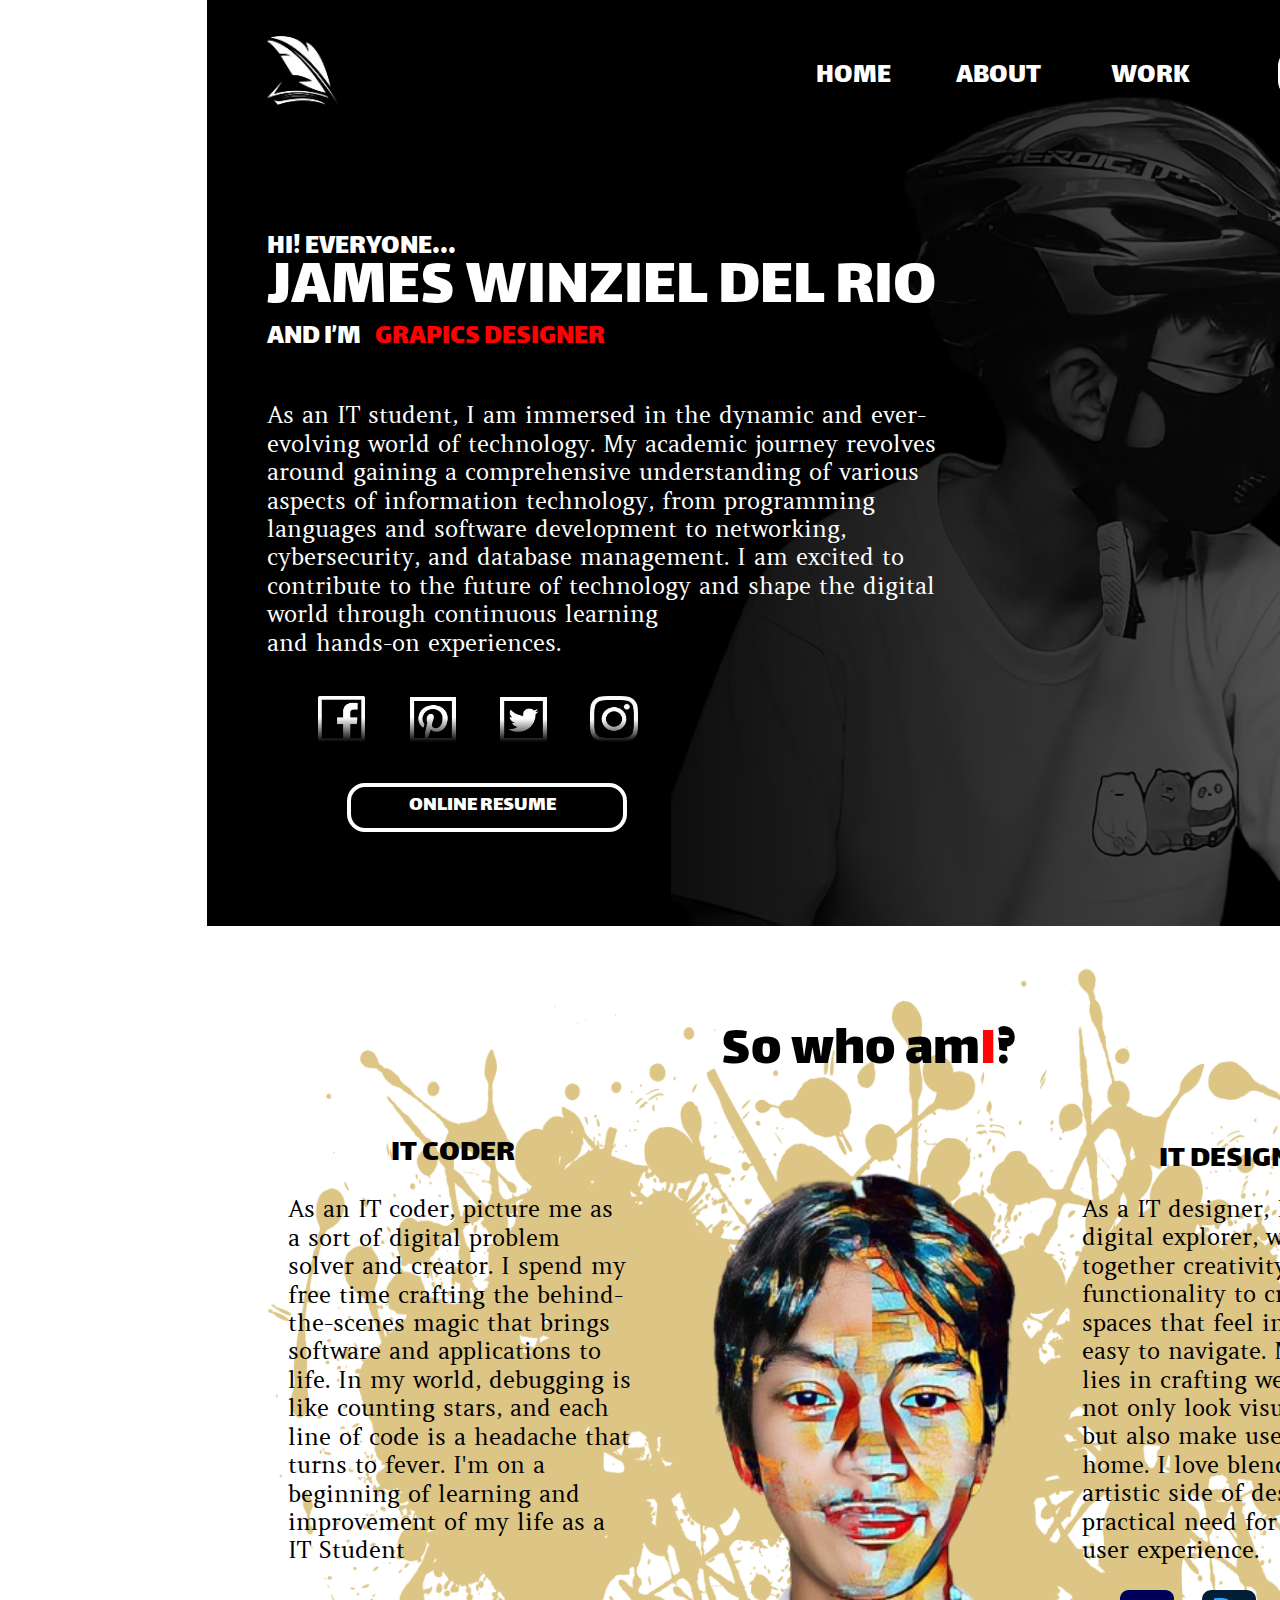
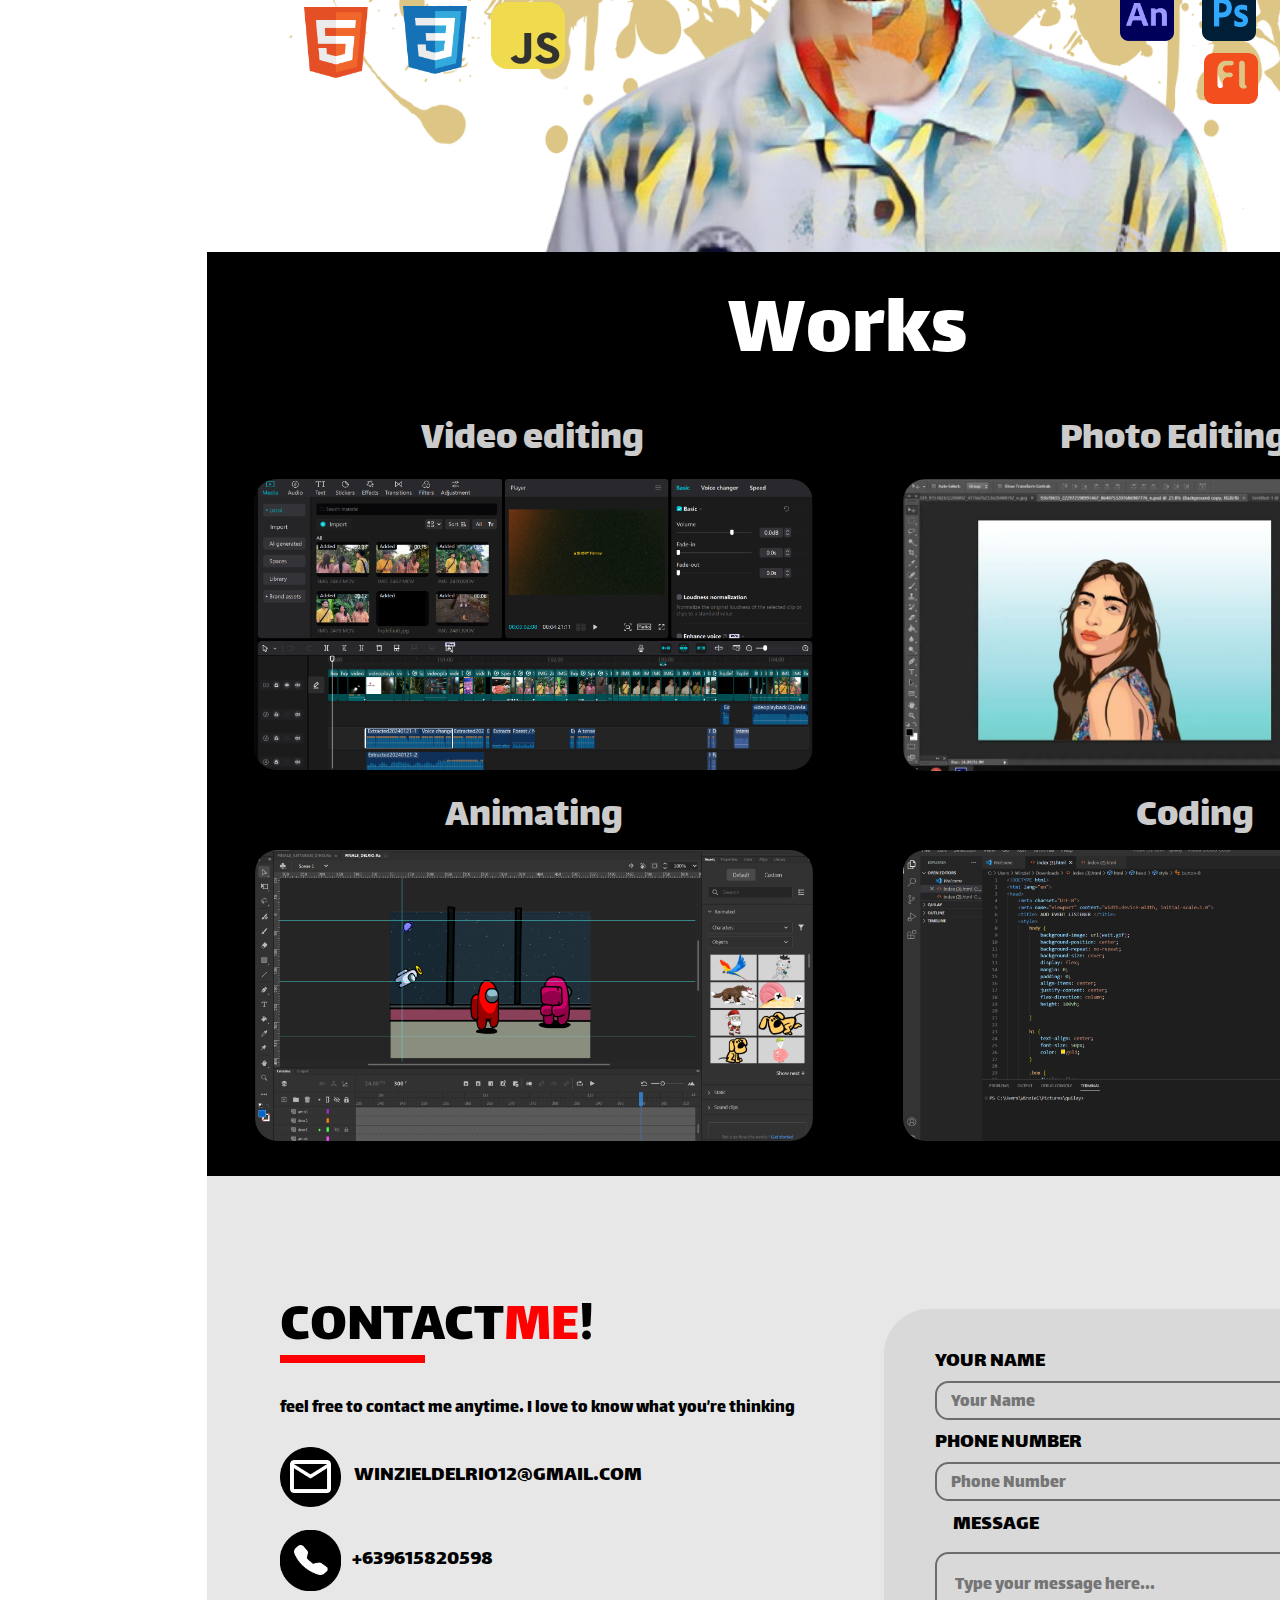
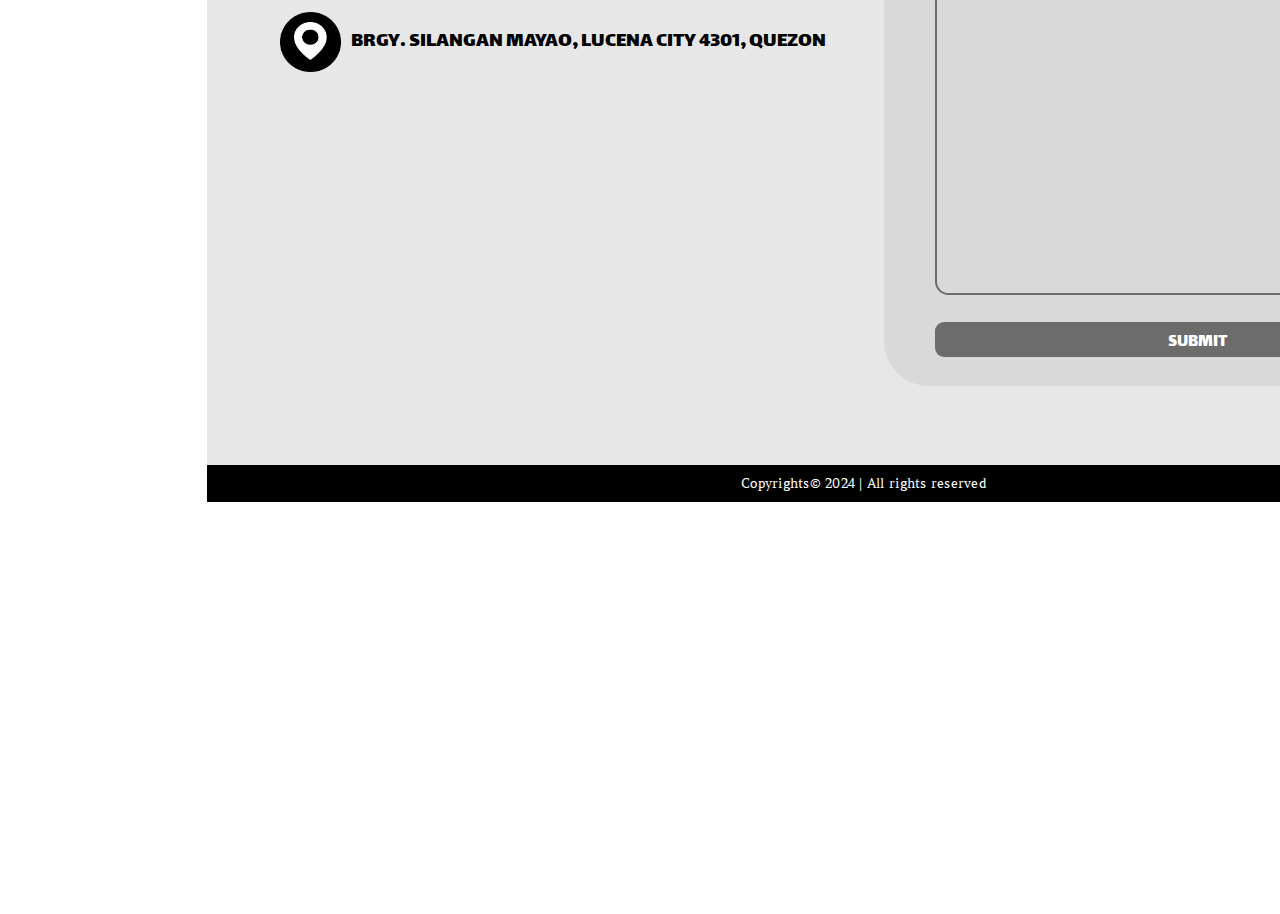
<file: index.html>
<!DOCTYPE html>
<html>
<head>
  <title>Delrio Portfolio</title>
  <link rel="icon" type="image/png" href="assets/dog.png">
  <meta charset="utf-8" />
  <meta name="viewport" content="width=device-width, initial-scale=1" />
  <meta name="theme-color" content="#000000" />
  <title>Desktop - 1</title>
  <link rel="stylesheet" href="https://fonts.googleapis.com/css?family=Amethysta%3A400"/>
  <link rel="stylesheet" href="https://fonts.googleapis.com/css?family=Source+Sans+Pro%3A400"/>
  <link rel="stylesheet" href="https://fonts.googleapis.com/css?family=Lalezar%3A400"/>
  <link rel="stylesheet" href="./styles/desktop-1.css"/>
</head>
<body>
<div class="desktop-1-4kF">
  <div class="auto-group-isg3-gWj">
    <img class="rectangle-19-Nns" src="./assets/rectangle-19.png"/>
    <img class="e7bb11e947488175ba7b4ef4b7cc-removebg-preview-1-rCF" src="./assets/e7bb11e947488175ba7b4ef4b7cc-removebg-preview-1.png"/>
    <p class="[base64]">
    As an IT student, I am immersed in the dynamic and ever-evolving world of technology. My academic journey revolves around gaining a comprehensive  understanding of various aspects of information technology, from programming languages and software development to networking, cybersecurity, and database management.  I am excited to contribute to the future of technology and shape the digital world through continuous learning 
    <br/>
    and hands-on experiences.
    </p>
    <p class="hi-everyone-EMD">HI!  EVERYONE...</p>
    <p class="and-im-web-designe-uTM">AND I’M  </p>
    <p class="james-winziel-del-rio-8qu">JAMES WINZIEL DEL RIO</p>
    <a class="home-3CB nav" href="#home">HOME</a>
    <a class="about-Yej nav" href="#about">ABOUT</a>
    <a class="work-fDZ nav" href="#work">WORK</a>
    <a class="online-resume-yk3"> ONLINE RESUME</a>
    <a target="_blank" href="https://jimswinsil.github.io/Online-resume/"> <div class="rectangle-7-Gz3" id="border">
    </div> </a>
    <p class="fronted-developer-2rj">GRAPICS DESIGNER</p>
    <a target="_blank" href="https://www.facebook.com/winziel.delrio.14?mibextid=ZbWKwL"> <img class="vector-wD1" src="./assets/vector-EwH.png"/> </a>
    <a target="_blank" href="https://pin.it/6Irna1xpD"> <img class="vector-54K" src="./assets/vector-YCw.png"/> </a>
    <a target="_blank" href="https://www.instagram.com/demzelvez?igsh=MTdqcHRmMWk2OGo4Yw=="> <img class="vector-DAX" src="./assets/vector-pum.png"/> </a>
    <a target="_blank" href="https://x.com/winzieldelrio14?t=vwYRZfbhIaNxLhJWJDEx3w&s=07"> <img class="vector-Yib" src="./assets/vector-LaK.png"/> </a>
    <div class="rectangle-2-5yR" id="container">
    </div>
    <a class="contact-bRy contact" href="#contact" id="text">CONTACT</a>
  </div>
  <div class="auto-group-wuf9-WJ3" id="about">
    <p class="so-who-am-i-N5M">
      <span class="so-who-am-i-N5M-sub-0">So who am </span>
      <span class="so-who-am-i-N5M-sub-1">I</span>
      <span class="so-who-am-i-N5M-sub-2">?</span>
    </p>
    <div class="auto-group-fmgs-A9d">
      <img class="photo16961594651-removebg-preview-1-tbR" src="./assets/photo16961594651-removebg-preview-1.png"/>
      <p class="it-designer-zuM">IT DESIGNER</p>
      <p class="it-coder-U3q">IT CODER</p>
      <p class="[base64]">
      
      <br/>
      As a IT designer, I&#39;m like a digital explorer, weaving together creativity and functionality to create online spaces that feel inviting and easy to navigate. My passion lies in crafting websites that not only look visually stunning but also make users feel right at home. I love blending the artistic side of design with the practical need for a seamless user experience.
      </p>
      <p class="[base64]">As an IT coder, picture me as a sort of digital problem solver and creator. I spend my free time crafting the behind-the-scenes magic that brings software and applications to life. In my world, debugging is like counting stars, and each line of code is a headache that turns to fever. I&#39;m on a beginning of learning and improvement of my life as a IT Student</p>
      <img class="vscode-icons-file-type-html-6cw" src="./assets/vscode-icons-file-type-html.png"/>
      <img class="skill-icons-javascript-b3u" src="./assets/skill-icons-javascript.png"/>
      <img class="vscode-icons-file-type-css-WwZ" src="./assets/vscode-icons-file-type-css.png"/>
      <div class="logos-adobe-animate-eXy">
        <img class="vector-Lvb" src="./assets/vector-KMZ.png"/>
      </div>
      <div class="devicon-photoshop-TkK">
        <img class="vector-mm1" src="./assets/vector-jzf.png"/>
      </div>
      <div class="logos-adobe-illustrator-74B">
        <img class="vector-bk3" src="./assets/vector.png"/>
      </div>
      <div class="logos-adobe-after-effects-6B1">
        <img class="vector-CE3" src="./assets/vector-W2K.png"/>
      </div>
      <div class="rectangle-9-8Nb">
      </div>
      <img class="arcticons-capcut-41M" src="./assets/arcticons-capcut.png"/>
      <img class="file-icons-adobe-flash-PZR" src="./assets/file-icons-adobe-flash.png"/>
      <img class="arcticons-kinemaster-uXm" src="./assets/arcticons-kinemaster.png"/>
    </div>
  </div>
  <p class="works-1Ku" id="work">Works</p>
  <div class="auto-group-ubkk-Jpo">
    <div class="auto-group-katr-c4o">
      <p class="video-editing-839">Video editing</p>
      <p class="photo-editing-FtT">Photo Editing</p>
    </div>
    <div class="auto-group-wsmq-o9H">
      <img class="screenshot-2024-02-13-112537-1-k4X" src="./assets/screenshot-2024-02-13-112537-1.png"/>
      <img class="photo1695533827-8-1-fSP" src="./assets/photo1695533827-8-1.png"/>
    </div>
    <div class="auto-group-pp5h-zjZ">
      <p class="animating-u5q">Animating</p>
      <p class="coding-1ef">Coding</p>
    </div>
    <div class="auto-group-d6kp-vmd">
      <img class="screenshot-2024-02-13-114712-1-sB5" src="./assets/screenshot-2024-02-13-114712-1.png"/>
      <img class="screenshot-2024-02-13-114251-1-arB" src="./assets/screenshot-2024-02-13-114251-1.png"/>
    </div>
  </div>
  <div class="auto-group-ea9m-KHy">
    <div class="auto-group-byxb-GDD">
      <div class="auto-group-jdrw-bmH">
        <div class="auto-group-xuzu-Lis">
          <div class="auto-group-cty5-H8K">
            <p class="contact-me-WvB" id="contact">
              <span class="contact-me-WvB-sub-0">CONTACT </span>
              <span class="contact-me-WvB-sub-1">ME</span>
              <span class="contact-me-WvB-sub-2">!</span>
            </p>
            <div class="rectangle-12-WBR">
            </div>
          </div>
          <p class="feel-free-to-contact-me-anytime-i-love-to-know-what-youre-thinking-pC7">feel free to contact me anytime. I love  to know what you’re thinking</p>
          <div class="auto-group-vqdr-Vp3">
            <div class="auto-group-enhm-RSo">
              <img class="vector-9tb" src="./assets/vector-x5D.png"/>
            </div>
            <p class="winzieldelrio12gmailcom-Uvs">WINZIELDELRIO12@GMAIL.COM</p>
          </div>
          <div class="auto-group-twzt-Q3q">
            <div class="auto-group-efmz-LiB">
              <img class="bi-telephone-fill-sy1" src="./assets/bi-telephone-fill.png"/>
            </div>
            <p class="item-639615820598-zGw">+639615820598</p>
          </div>
        </div>
        <div class="auto-group-qoif-GkF">
          <div class="auto-group-v9nx-dKu">
            <img class="vector-A4w" src="./assets/vector-BaF.png"/>
          </div>
          <p class="brgy-silangan-mayao-lucena-city-4301-quezon-5Bu">BRGY. SILANGAN MAYAO, LUCENA CITY 4301, QUEZON </p>
        </div>
      </div>
      <form id="myForm" action="/submit_form.php" method="post" class="message-box-BEw">
        <p class="your-name-hyy">YOUR NAME</p>
        <p class="phone-number-1Us">PHONE NUMBER</p>
        <p class="message-vLw">MESSAGE </p>
        <input id="name" required placeholder="Your Name" type="text" class="auto-group-gtq9-PVR">
        <input id="number" required placeholder="Phone Number" type="number" class="auto-group-yp9u-p4w">
        <textarea id="mes" required wrap="soft" id="input-text" placeholder="Type your message here..." class="auto-group-umaw-Tdh"></textarea>
        <div id="a" class="auto-group-rksm-vGP">
          <div id="b" class="rectangle-17-47h">
          </div>
          <p id="submit" class="submit-ZaF">SUBMIT</p>
        </div>
      </form>
    </div>
    <div class="auto-group-z2fh-EgP">Copyrights© 2024 | All rights reserved </div>
  </div>
</div>
<script src="main.js"> </script>
</body>
</file>
<file: styles/desktop-1.css>
html {
	font-size:62.5%;
}
* {
	margin: 0;
	padding: 0;
  text-decoration: none;
  scroll-behavior: smooth;
}
ul, li {
	list-style: none;
}

.nav:hover {
  color: red !important;
  transition: color 0.3s;
}

#container,
#text,
#border,
#b {
  transition: all 0.3s;
}

#a,
#submit {
  cursor: pointer;
}

input {
	border: none;
}


body {
  display: flex;
  justify-content: center;
  align-items: center;
  width: 150dvw;

}.desktop-1-4kF {
  margin: 0 auto;
  width: 146rem;
  overflow: auto;
  position: relative;
  align-items: center;
  display: flex;
  flex-direction: column;
  background-color: #000000;
}
.desktop-1-4kF .auto-group-isg3-gWj {
  width: 100%;
  height: 102.9rem;
  position: relative;
  flex-shrink: 0;
}
.desktop-1-4kF .auto-group-isg3-gWj .rectangle-19-Nns {
  width: 92.5rem;
  height: 102.9rem;
  position: absolute;
  left: 51.5rem;
  top: 0;
  object-fit: cover;
  vertical-align: top;
}
.desktop-1-4kF .auto-group-isg3-gWj .e7bb11e947488175ba7b4ef4b7cc-removebg-preview-1-rCF {
  width: 20.7rem;
  height: 20rem;
  position: absolute;
  left: 0;
  top: 0;
  object-fit: cover;
  vertical-align: top;
}
.desktop-1-4kF .auto-group-isg3-gWj .[base64] {
  width: 74.4rem;
  height: 28.5rem;
  position: absolute;
  left: 6.7rem;
  top: 44.6rem;
  font-size: 2.5rem;
  font-weight: 400;
  line-height: 1.2625;
  color: #ffffff;
  font-family: Amethysta, 'Source Sans Pro';
}
.desktop-1-4kF .auto-group-isg3-gWj .hi-everyone-EMD {
  width: 22.1rem;
  height: 5.1rem;
  position: absolute;
  left: 6.7rem;
  top: 25rem;
  font-size: 3.2rem;
  font-weight: 400;
  line-height: 1.5675;
  color: #ffffff;
  font-family: Lalezar, 'Source Sans Pro';
  white-space: nowrap;
}
.desktop-1-4kF .auto-group-isg3-gWj .and-im-web-designe-uTM {
  width: 12.7rem;
  height: 5.1rem;
  position: absolute;
  left: 6.7rem;
  top: 35rem;
  font-size: 3.2rem;
  font-weight: 400;
  line-height: 1.5675;
  color: #ffffff;
  font-family: Lalezar, 'Source Sans Pro';
  white-space: nowrap;
}
.desktop-1-4kF .auto-group-isg3-gWj .james-winziel-del-rio-8qu {
  width: 77.1rem;
  height: 11.8rem;
  position: absolute;
  left: 6.7rem;
  top: 26.3rem;
  font-size: 7.5rem;
  font-weight: 400;
  line-height: 1.5675;
  color: #ffffff;
  font-family: Lalezar, 'Source Sans Pro';
  white-space: nowrap;
}
.desktop-1-4kF .auto-group-isg3-gWj .home-3CB {
  width: 8.3rem;
  height: 5.1rem;
  position: absolute;
  left: 67.7rem;
  top: 6rem;
  font-size: 3.2rem;
  font-weight: 400;
  line-height: 1.5675;
  color: #ffffff;
  font-family: Lalezar, 'Source Sans Pro';
  white-space: nowrap;
}
.desktop-1-4kF .auto-group-isg3-gWj .about-Yej {
  width: 9.5rem;
  height: 5.1rem;
  cursor: pointer;
  position: absolute;
  left: 83.2rem;
  top: 6rem;
  font-size: 3.2rem;
  font-weight: 400;
  line-height: 1.5675;
  color: #ffffff;
  font-family: Lalezar, 'Source Sans Pro';
  white-space: nowrap;
}
.desktop-1-4kF .auto-group-isg3-gWj .work-fDZ {
  width: 8.7rem;
  height: 5.1rem;
  cursor: pointer;
  position: absolute;
  left: 100.4rem;
  top: 6rem;
  font-size: 3.2rem;
  font-weight: 400;
  line-height: 1.5675;
  color: #ffffff;
  font-family: Lalezar, 'Source Sans Pro';
  white-space: nowrap;
}
.desktop-1-4kF .auto-group-isg3-gWj .online-resume-yk3 {
  width: 16.7rem;
  height: 3.8rem;
  position: absolute;
  left: 22.4rem;
  top: 87.8rem;
  font-size: 2.4rem;
  font-weight: 400;
  line-height: 1.5675;
  color: #ffffff;
  font-family: Lalezar, 'Source Sans Pro';
  white-space: nowrap;
}
.desktop-1-4kF .auto-group-isg3-gWj .rectangle-7-Gz3 {
  width: 31.1rem;
  height: 5.4rem;
  position: absolute;
  left: 15.6rem;
  top: 87rem;
  border: solid 0.5rem #ffffff;
  box-sizing: border-box;
  border-radius: 2rem;
}
.desktop-1-4kF .auto-group-isg3-gWj .fronted-developer-2rj {
  width: 29.3rem;
  height: 5.1rem;
  position: absolute;
  left: 18.7rem;
  top: 35rem;
  font-size: 3.2rem;
  font-weight: 400;
  line-height: 1.5675;
  color: #ff0101;
  font-family: Lalezar, 'Source Sans Pro';
  white-space: nowrap;
}
.desktop-1-4kF .auto-group-isg3-gWj .vector-wD1 {
  width: 5.3rem;
  height: 5.1rem;
  cursor: pointer;
  position: absolute;
  left: 12.3rem;
  top: 77.3rem;
  object-fit: contain;
  vertical-align: top;
}
.desktop-1-4kF .auto-group-isg3-gWj .vector-54K {
  width: 5.2rem;
  height: 5.1rem;
  cursor: pointer;
  position: absolute;
  left: 22.5rem;
  top: 77.4rem;
  object-fit: contain;
  vertical-align: top;
}
.desktop-1-4kF .auto-group-isg3-gWj .vector-DAX {
  width: 5.2rem;
  height: 5.1rem;
  cursor: pointer;
  position: absolute;
  left: 32.6rem;
  top: 77.4rem;
  object-fit: contain;
  vertical-align: top;
}
.desktop-1-4kF .auto-group-isg3-gWj .vector-Yib {
  width: 5.3rem;
  height: 5.2rem;
  cursor: pointer;
  position: absolute;
  left: 42.6rem;
  top: 77.3rem;
  object-fit: contain;
  vertical-align: top;
}
.desktop-1-4kF .auto-group-isg3-gWj .rectangle-2-5yR {
  width: 23.2rem;
  height: 5.7rem;
  cursor: pointer;
  position: absolute;
  left: 119rem;
  top: 5.3rem;
  border: solid 0.1rem #ffffff;
  box-sizing: border-box;
  background-color: #ffffff;
  border-radius: 2rem;
}
.desktop-1-4kF .auto-group-isg3-gWj .contact-bRy {
  width: 12.4rem;
  height: 5.1rem;
  position: absolute;
  left: 124.1rem;
  top: 6rem;
  font-size: 3.2rem;
  font-weight: 400;
  line-height: 1.5675;
  color: #000000;
  font-family: Lalezar, 'Source Sans Pro';
  white-space: nowrap;
}
.desktop-1-4kF .auto-group-wuf9-WJ3 {
  margin-bottom: 1.7rem;
  box-sizing: border-box;
  padding: 9rem 12rem 0rem 9rem;
  width: 100%;
  align-items: center;
  display: flex;
  flex-direction: column;
  background-size: 100% 100%;
  background-repeat: no-repeat;
  background-position: center;
  background-image: url('../assets/image-from-rawpixel-id-6285669-png-1-bg.png');
  flex-shrink: 0;
}
.desktop-1-4kF .auto-group-wuf9-WJ3 .so-who-am-i-N5M {
  margin: 0rem 0rem 3.5rem 3.9rem;
  font-size: 6.4rem;
  font-weight: 400;
  line-height: 1.5675;
  color: #000000;
  font-family: Lalezar, 'Source Sans Pro';
  white-space: nowrap;
  display: flex;
  align-items: baseline;
  flex-shrink: 0;
}
.desktop-1-4kF .auto-group-wuf9-WJ3 .so-who-am-i-N5M .so-who-am-i-N5M-sub-0 {
}
.desktop-1-4kF .auto-group-wuf9-WJ3 .so-who-am-i-N5M .so-who-am-i-N5M-sub-1 {
  font-size: 6.4rem;
  font-weight: 400;
  line-height: 1.5675;
  color: #ff0505;
  font-family: Lalezar, 'Source Sans Pro';
}
.desktop-1-4kF .auto-group-wuf9-WJ3 .so-who-am-i-N5M .so-who-am-i-N5M-sub-2 {
}
.desktop-1-4kF .auto-group-wuf9-WJ3 .auto-group-fmgs-A9d {
  width: 100%;
  height: 80.3rem;
  position: relative;
  flex-shrink: 0;
}
.desktop-1-4kF .auto-group-wuf9-WJ3 .auto-group-fmgs-A9d .photo16961594651-removebg-preview-1-tbR {
  width: 78.5rem;
  height: 79.4rem;
  position: absolute;
  left: 26.5rem;
  top: 0.9rem;
  object-fit: cover;
  vertical-align: top;
}
.desktop-1-4kF .auto-group-wuf9-WJ3 .auto-group-fmgs-A9d .it-designer-zuM {
  width: 19rem;
  height: 5.7rem;
  position: absolute;
  left: 96.8rem;
  top: 0.7rem;
  font-size: 3.6rem;
  font-weight: 400;
  line-height: 1.5675;
  color: #000000;
  font-family: Lalezar, 'Source Sans Pro';
  white-space: nowrap;
}
.desktop-1-4kF .auto-group-wuf9-WJ3 .auto-group-fmgs-A9d .it-coder-U3q {
  width: 14.1rem;
  height: 5.7rem;
  position: absolute;
  left: 11.4rem;
  top: 0;
  font-size: 3.6rem;
  font-weight: 400;
  line-height: 1.5675;
  color: #000000;
  font-family: Lalezar, 'Source Sans Pro';
  white-space: nowrap;
}
.desktop-1-4kF .auto-group-wuf9-WJ3 .auto-group-fmgs-A9d .[base64] {
  width: 40.3rem;
  height: 44.2rem;
  position: absolute;
  left: 88.2rem;
  top: 4.2rem;
  font-size: 2.5rem;
  font-weight: 400;
  line-height: 1.2625;
  color: #000000;
  font-family: Amethysta, 'Source Sans Pro';
}
.desktop-1-4kF .auto-group-wuf9-WJ3 .auto-group-fmgs-A9d .[base64] {
  width: 38.3rem;
  height: 41.1rem;
  position: absolute;
  left: 0;
  top: 7.4rem;
  font-size: 2.5rem;
  font-weight: 400;
  line-height: 1.2625;
  color: #000000;
  font-family: Amethysta, 'Source Sans Pro';
}
.desktop-1-4kF .auto-group-wuf9-WJ3 .auto-group-fmgs-A9d .vscode-icons-file-type-html-6cw {
  width: 7.1755rem;
  height: 7.9625rem;
  position: absolute;
  left: 1.7622rem;
  top: 53.0688rem;
  object-fit: contain;
  vertical-align: top;
}
.desktop-1-4kF .auto-group-wuf9-WJ3 .auto-group-fmgs-A9d .skill-icons-javascript-b3u {
  width: 8.2rem;
  height: 7.4rem;
  position: absolute;
  left: 22.6rem;
  top: 52.6rem;
  object-fit: contain;
  vertical-align: top;
}
.desktop-1-4kF .auto-group-wuf9-WJ3 .auto-group-fmgs-A9d .vscode-icons-file-type-css-WwZ {
  width: 7.0978rem;
  height: 7.525rem;
  position: absolute;
  left: 12.7511rem;
  top: 53.0375rem;
  object-fit: contain;
  vertical-align: top;
}
.desktop-1-4kF .auto-group-wuf9-WJ3 .auto-group-fmgs-A9d .logos-adobe-animate-eXy {
  box-sizing: border-box;
  padding: 1.463rem 0.755rem 1.678rem 0.755rem;
  width: 6rem;
  height: 5.6909rem;
  position: absolute;
  left: 92.4rem;
  top: 51.2rem;
  overflow: hidden;
  background-size: cover;
  background-repeat: no-repeat;
  background-position: center;
  background-image: url('../assets/vector-w1Z.png');
}
.desktop-1-4kF .auto-group-wuf9-WJ3 .auto-group-fmgs-A9d .logos-adobe-animate-eXy .vector-Lvb {
  width: 4.4896rem;
  height: 2.5501rem;
  object-fit: contain;
  vertical-align: top;
}
.desktop-1-4kF .auto-group-wuf9-WJ3 .auto-group-fmgs-A9d .devicon-photoshop-TkK {
  box-sizing: border-box;
  padding: 0.9rem 0.9rem 1.5rem 1.3rem;
  width: 6rem;
  height: 5.7rem;
  position: absolute;
  left: 101.6rem;
  top: 51.2rem;
  overflow: hidden;
  background-size: cover;
  background-repeat: no-repeat;
  background-position: center;
  background-image: url('../assets/vector-xhm.png');
}
.desktop-1-4kF .auto-group-wuf9-WJ3 .auto-group-fmgs-A9d .devicon-photoshop-TkK .vector-mm1 {
  width: 3.8rem;
  height: 3.3rem;
  object-fit: contain;
  vertical-align: top;
}
.desktop-1-4kF .auto-group-wuf9-WJ3 .auto-group-fmgs-A9d .logos-adobe-illustrator-74B {
  box-sizing: border-box;
  padding: 1.262rem 1.438rem 1.669rem 1.238rem;
  width: 6rem;
  height: 5.6909rem;
  position: absolute;
  left: 110.8rem;
  top: 51.2rem;
  overflow: hidden;
  background-size: cover;
  background-repeat: no-repeat;
  background-position: center;
  background-image: url('../assets/vector-ggf.png');
}
.desktop-1-4kF .auto-group-wuf9-WJ3 .auto-group-fmgs-A9d .logos-adobe-illustrator-74B .vector-bk3 {
  width: 3.3236rem;
  height: 2.7608rem;
  object-fit: contain;
  vertical-align: top;
}
.desktop-1-4kF .auto-group-wuf9-WJ3 .auto-group-fmgs-A9d .logos-adobe-after-effects-6B1 {
  box-sizing: border-box;
  padding: 1.461rem 0.853rem 1.629rem 0.741rem;
  width: 6rem;
  height: 5.6909rem;
  position: absolute;
  left: 120rem;
  top: 51.2rem;
  overflow: hidden;
  background-size: cover;
  background-repeat: no-repeat;
  background-position: center;
  background-image: url('../assets/vector-7d9.png');
}
.desktop-1-4kF .auto-group-wuf9-WJ3 .auto-group-fmgs-A9d .logos-adobe-after-effects-6B1 .vector-CE3 {
  width: 4.4062rem;
  height: 2.6005rem;
  object-fit: contain;
  vertical-align: top;
}
.desktop-1-4kF .auto-group-wuf9-WJ3 .auto-group-fmgs-A9d .rectangle-9-8Nb {
  width: 6rem;
  height: 5.5151rem;
  position: absolute;
  left: 110.8rem;
  top: 58.4408rem;
  background-color: #c3c3c3;
  border-radius: 1rem;
}
.desktop-1-4kF .auto-group-wuf9-WJ3 .auto-group-fmgs-A9d .arcticons-capcut-41M {
  width: 3.9rem;
  height: 2.646rem;
  position: absolute;
  left: 111.95rem;
  top: 59.7786rem;
  object-fit: contain;
  vertical-align: top;
}
.desktop-1-4kF .auto-group-wuf9-WJ3 .auto-group-fmgs-A9d .file-icons-adobe-flash-PZR {
  width: 6rem;
  height: 5.7rem;
  position: absolute;
  left: 101.8rem;
  top: 58.2rem;
  object-fit: contain;
  vertical-align: top;
  border-radius: 1rem;
}
.desktop-1-4kF .auto-group-wuf9-WJ3 .auto-group-fmgs-A9d .arcticons-kinemaster-uXm {
  width: 6rem;
  height: 5.7rem;
  position: absolute;
  left: 120rem;
  top: 58.2rem;
  object-fit: contain;
  vertical-align: top;
}
.desktop-1-4kF .works-1Ku {
  margin-right: 3.7rem;
  font-size: 9.6rem;
  font-weight: 400;
  line-height: 1.5675;
  color: #ffffff;
  font-family: Lalezar, 'Source Sans Pro';
  white-space: nowrap;
  flex-shrink: 0;
}
.desktop-1-4kF .auto-group-ubkk-Jpo {
  box-sizing: border-box;
  padding: 0.7rem 4.7rem 3.9rem 5.2rem;
  width: 100%;
  align-items: center;
  display: flex;
  flex-direction: column;
  flex-shrink: 0;
}
.desktop-1-4kF .auto-group-ubkk-Jpo .auto-group-katr-c4o {
  margin: 0rem 17.8rem 0.8rem 18.6rem;
  width: calc(100% - 36.4rem);
  display: flex;
  align-items: center;
  flex-shrink: 0;
}
.desktop-1-4kF .auto-group-ubkk-Jpo .auto-group-katr-c4o .video-editing-839 {
  margin-right: 46.2rem;
  font-size: 4.5rem;
  font-weight: 400;
  line-height: 1.5675;
  color: #cbcbcb;
  font-family: Lalezar, 'Source Sans Pro';
  white-space: nowrap;
  flex-shrink: 0;
}
.desktop-1-4kF .auto-group-ubkk-Jpo .auto-group-katr-c4o .photo-editing-FtT {
  font-size: 4.5rem;
  font-weight: 400;
  line-height: 1.5675;
  color: #cbcbcb;
  font-family: Lalezar, 'Source Sans Pro';
  white-space: nowrap;
  flex-shrink: 0;
}
.desktop-1-4kF .auto-group-ubkk-Jpo .auto-group-wsmq-o9H {
  margin-bottom: 1.7rem;
  width: 100%;
  display: flex;
  align-items: flex-start;
  flex-shrink: 0;
}
.desktop-1-4kF .auto-group-ubkk-Jpo .auto-group-wsmq-o9H .screenshot-2024-02-13-112537-1-k4X {
  margin-right: 10rem;
  width: 62.1rem;
  height: 32.3rem;
  object-fit: cover;
  vertical-align: top;
  border-radius: 2.5rem;
  flex-shrink: 0;
}
.desktop-1-4kF .auto-group-ubkk-Jpo .auto-group-wsmq-o9H .photo1695533827-8-1-fSP {
  width: 62rem;
  height: 32.4rem;
  object-fit: cover;
  vertical-align: top;
  border-radius: 2.5rem;
  flex-shrink: 0;
}
.desktop-1-4kF .auto-group-ubkk-Jpo .auto-group-pp5h-zjZ {
  margin: 0rem 22.8rem 0rem 21.2rem;
  width: calc(100% - 44rem);
  display: flex;
  align-items: center;
  flex-shrink: 0;
}
.desktop-1-4kF .auto-group-ubkk-Jpo .auto-group-pp5h-zjZ .animating-u5q {
  margin-right: 57rem;
  font-size: 4.5rem;
  font-weight: 400;
  line-height: 1.5675;
  color: #cbcbcb;
  font-family: Lalezar, 'Source Sans Pro';
  white-space: nowrap;
  flex-shrink: 0;
}
.desktop-1-4kF .auto-group-ubkk-Jpo .auto-group-pp5h-zjZ .coding-1ef {
  font-size: 4.5rem;
  font-weight: 400;
  line-height: 1.5675;
  color: #cbcbcb;
  font-family: Lalezar, 'Source Sans Pro';
  white-space: nowrap;
  flex-shrink: 0;
}
.desktop-1-4kF .auto-group-ubkk-Jpo .auto-group-d6kp-vmd {
  margin: 0 0.1rem;
  width: calc(100% - 0.2rem);
  display: flex;
  align-items: center;
  flex-shrink: 0;
}
.desktop-1-4kF .auto-group-ubkk-Jpo .auto-group-d6kp-vmd .screenshot-2024-02-13-114712-1-sB5 {
  margin-right: 10rem;
  width: 62rem;
  height: 32.4rem;
  object-fit: cover;
  vertical-align: top;
  border-radius: 2.5rem;
  flex-shrink: 0;
}
.desktop-1-4kF .auto-group-ubkk-Jpo .auto-group-d6kp-vmd .screenshot-2024-02-13-114251-1-arB {
  width: 61.9rem;
  height: 32.4rem;
  object-fit: cover;
  vertical-align: top;
  border-radius: 2.5rem;
  flex-shrink: 0;
}
.desktop-1-4kF .auto-group-ea9m-KHy {
  box-sizing: border-box;
  padding-top: 11.9rem;
  width: 100%;
  align-items: center;
  display: flex;
  flex-direction: column;
  background-color: #e7e7e7;
  flex-shrink: 0;
}
.desktop-1-4kF .auto-group-ea9m-KHy .auto-group-byxb-GDD {
  margin: 0rem 4.9rem 8.7rem 8.1rem;
  width: calc(100% - 13rem);
  display: flex;
  align-items: flex-start;
  flex-shrink: 0;
}
.desktop-1-4kF .auto-group-ea9m-KHy .auto-group-byxb-GDD .auto-group-jdrw-bmH {
  margin-right: 3.8rem;
  width: 63.3rem;
  align-items: center;
  display: flex;
  flex-direction: column;
  flex-shrink: 0;
}
.desktop-1-4kF .auto-group-ea9m-KHy .auto-group-byxb-GDD .auto-group-jdrw-bmH .auto-group-xuzu-Lis {
  box-sizing: border-box;
  padding-bottom: 2.4rem;
  width: 100%;
  display: flex;
  flex-direction: column;
  flex-shrink: 0;
}
.desktop-1-4kF .auto-group-ea9m-KHy .auto-group-byxb-GDD .auto-group-jdrw-bmH .auto-group-xuzu-Lis .auto-group-cty5-H8K {
  margin-bottom: 2.3rem;
  width: 36.6rem;
  height: 10.1rem;
  position: relative;
  flex-shrink: 0;
}
.desktop-1-4kF .auto-group-ea9m-KHy .auto-group-byxb-GDD .auto-group-jdrw-bmH .auto-group-xuzu-Lis .auto-group-cty5-H8K .contact-me-WvB {
  width: 36.6rem;
  height: 10.1rem;
  position: absolute;
  left: 0;
  top: 0;
  font-size: 6.4rem;
  font-weight: 400;
  line-height: 1.5670000315;
  color: #ffffff;
  font-family: Lalezar, 'Source Sans Pro';
  white-space: nowrap;
  display: flex;
  align-items: baseline;
}
.desktop-1-4kF .auto-group-ea9m-KHy .auto-group-byxb-GDD .auto-group-jdrw-bmH .auto-group-xuzu-Lis .auto-group-cty5-H8K .contact-me-WvB .contact-me-WvB-sub-0 {
  font-size: 6.4rem;
  font-weight: 400;
  line-height: 1.5675;
  color: #000000;
  font-family: Lalezar, 'Source Sans Pro';
}
.desktop-1-4kF .auto-group-ea9m-KHy .auto-group-byxb-GDD .auto-group-jdrw-bmH .auto-group-xuzu-Lis .auto-group-cty5-H8K .contact-me-WvB .contact-me-WvB-sub-1 {
  font-size: 6.4rem;
  font-weight: 400;
  line-height: 1.5675;
  color: #ff0000;
  font-family: Lalezar, 'Source Sans Pro';
}
.desktop-1-4kF .auto-group-ea9m-KHy .auto-group-byxb-GDD .auto-group-jdrw-bmH .auto-group-xuzu-Lis .auto-group-cty5-H8K .contact-me-WvB .contact-me-WvB-sub-2 {
  font-size: 6.4rem;
  font-weight: 400;
  line-height: 1.5675;
  color: #000000;
  font-family: Lalezar, 'Source Sans Pro';
}
.desktop-1-4kF .auto-group-ea9m-KHy .auto-group-byxb-GDD .auto-group-jdrw-bmH .auto-group-xuzu-Lis .auto-group-cty5-H8K .rectangle-12-WBR {
  width: 16.1rem;
  height: 0.9rem;
  position: absolute;
  left: 0;
  top: 8rem;
  background-color: #ff0000;
}
.desktop-1-4kF .auto-group-ea9m-KHy .auto-group-byxb-GDD .auto-group-jdrw-bmH .auto-group-xuzu-Lis .feel-free-to-contact-me-anytime-i-love-to-know-what-youre-thinking-pC7 {
  margin-bottom: 2.6rem;
  font-size: 2rem;
  font-weight: 400;
  line-height: 1.5675;
  color: #000000;
  font-family: Lalezar, 'Source Sans Pro';
  white-space: nowrap;
  flex-shrink: 0;
}
.desktop-1-4kF .auto-group-ea9m-KHy .auto-group-byxb-GDD .auto-group-jdrw-bmH .auto-group-xuzu-Lis .auto-group-vqdr-Vp3 {
  margin: 0rem 23.1rem 2.6rem 0rem;
  width: calc(100% - 23.1rem);
  height: 6.7rem;
  display: flex;
  align-items: center;
  flex-shrink: 0;
}
.desktop-1-4kF .auto-group-ea9m-KHy .auto-group-byxb-GDD .auto-group-jdrw-bmH .auto-group-xuzu-Lis .auto-group-vqdr-Vp3 .auto-group-enhm-RSo {
  margin-right: 1.4rem;
  box-sizing: border-box;
  padding: 1.5rem 1.1rem;
  height: 100%;
  background-size: cover;
  background-repeat: no-repeat;
  background-position: center;
  background-image: url('../assets/ellipse-7.png');
  flex-shrink: 0;
}
.desktop-1-4kF .auto-group-ea9m-KHy .auto-group-byxb-GDD .auto-group-jdrw-bmH .auto-group-xuzu-Lis .auto-group-vqdr-Vp3 .auto-group-enhm-RSo .vector-9tb {
  width: 4.6rem;
  height: 3.7rem;
  object-fit: contain;
  vertical-align: top;
}
.desktop-1-4kF .auto-group-ea9m-KHy .auto-group-byxb-GDD .auto-group-jdrw-bmH .auto-group-xuzu-Lis .auto-group-vqdr-Vp3 .winzieldelrio12gmailcom-Uvs {
  margin-top: 0.1rem;
  font-size: 2.4rem;
  font-weight: 400;
  line-height: 1.5675;
  color: #000000;
  font-family: Lalezar, 'Source Sans Pro';
  white-space: nowrap;
  flex-shrink: 0;
}
.desktop-1-4kF .auto-group-ea9m-KHy .auto-group-byxb-GDD .auto-group-jdrw-bmH .auto-group-xuzu-Lis .auto-group-twzt-Q3q {
  margin-right: 39.5rem;
  width: calc(100% - 39.5rem);
  height: 6.7rem;
  display: flex;
  align-items: center;
  flex-shrink: 0;
}
.desktop-1-4kF .auto-group-ea9m-KHy .auto-group-byxb-GDD .auto-group-jdrw-bmH .auto-group-xuzu-Lis .auto-group-twzt-Q3q .auto-group-efmz-LiB {
  margin-right: 1.2rem;
  box-sizing: border-box;
  padding: 1.6rem 1.5rem 1.7rem 1.6rem;
  height: 100%;
  background-size: cover;
  background-repeat: no-repeat;
  background-position: center;
  background-image: url('../assets/ellipse-6.png');
  flex-shrink: 0;
}
.desktop-1-4kF .auto-group-ea9m-KHy .auto-group-byxb-GDD .auto-group-jdrw-bmH .auto-group-xuzu-Lis .auto-group-twzt-Q3q .auto-group-efmz-LiB .bi-telephone-fill-sy1 {
  width: 3.7001rem;
  height: 3.3998rem;
  object-fit: contain;
  vertical-align: top;
}
.desktop-1-4kF .auto-group-ea9m-KHy .auto-group-byxb-GDD .auto-group-jdrw-bmH .auto-group-xuzu-Lis .auto-group-twzt-Q3q .item-639615820598-zGw {
  margin-top: 0.1rem;
  font-size: 2.4rem;
  font-weight: 400;
  line-height: 1.5675;
  color: #000000;
  font-family: Lalezar, 'Source Sans Pro';
  white-space: nowrap;
  flex-shrink: 0;
}
.desktop-1-4kF .auto-group-ea9m-KHy .auto-group-byxb-GDD .auto-group-jdrw-bmH .auto-group-qoif-GkF {
  width: 100%;
  height: 6.7rem;
  display: flex;
  align-items: center;
  flex-shrink: 0;
}
.desktop-1-4kF .auto-group-ea9m-KHy .auto-group-byxb-GDD .auto-group-jdrw-bmH .auto-group-qoif-GkF .auto-group-v9nx-dKu {
  margin-right: 1.1rem;
  box-sizing: border-box;
  padding: 1.125rem 1.533rem 1.325rem 1.533rem;
  height: 100%;
  background-size: cover;
  background-repeat: no-repeat;
  background-position: center;
  background-image: url('../assets/ellipse-5.png');
  flex-shrink: 0;
}
.desktop-1-4kF .auto-group-ea9m-KHy .auto-group-byxb-GDD .auto-group-jdrw-bmH .auto-group-qoif-GkF .auto-group-v9nx-dKu .vector-A4w {
  width: 3.7334rem;
  height: 4.25rem;
  object-fit: contain;
  vertical-align: top;
}
.desktop-1-4kF .auto-group-ea9m-KHy .auto-group-byxb-GDD .auto-group-jdrw-bmH .auto-group-qoif-GkF .brgy-silangan-mayao-lucena-city-4301-quezon-5Bu {
  margin-top: 0.1rem;
  font-size: 2.4rem;
  font-weight: 400;
  line-height: 1.5675;
  color: #000000;
  font-family: Lalezar, 'Source Sans Pro';
  white-space: nowrap;
  flex-shrink: 0;
}
.desktop-1-4kF .auto-group-ea9m-KHy .auto-group-byxb-GDD .message-box-BEw {
  margin-top: 2.8rem;
  width: 63.9rem;
  height: 75.3rem;
  position: relative;
  background-color: #d9d9d9;
  border-radius: 5rem;
  flex-shrink: 0;
}
.desktop-1-4kF .auto-group-ea9m-KHy .auto-group-byxb-GDD .message-box-BEw .your-name-hyy {
  width: 12.5rem;
  height: 3.8rem;
  position: absolute;
  left: 5.7rem;
  top: 4.2rem;
  font-size: 2.4rem;
  font-weight: 400;
  line-height: 1.5675;
  color: #000000;
  font-family: Lalezar, 'Source Sans Pro';
  white-space: nowrap;
}
.desktop-1-4kF .auto-group-ea9m-KHy .auto-group-byxb-GDD .message-box-BEw .phone-number-1Us {
  width: 16.7rem;
  height: 3.8rem;
  position: absolute;
  left: 5.7rem;
  top: 13.2rem;
  font-size: 2.4rem;
  font-weight: 400;
  line-height: 1.5675;
  color: #000000;
  font-family: Lalezar, 'Source Sans Pro';
  white-space: nowrap;
}
.desktop-1-4kF .auto-group-ea9m-KHy .auto-group-byxb-GDD .message-box-BEw .message-vLw {
  width: 10.3rem;
  height: 3.8rem;
  position: absolute;
  left: 7.7rem;
  top: 22.3rem;
  font-size: 2.4rem;
  font-weight: 400;
  line-height: 1.5675;
  color: #000000;
  font-family: Lalezar, 'Source Sans Pro';
  white-space: nowrap;
}
.desktop-1-4kF .auto-group-ea9m-KHy .auto-group-byxb-GDD .message-box-BEw .auto-group-gtq9-PVR {
  box-sizing: border-box;
  padding: 0.8rem 1.5rem 0.4rem 1.5rem;
  width: 54.2rem;
  height: 4.4rem;
  position: absolute;
  left: 5.7rem;
  top: 8rem;
  font-size: 2rem;
  font-weight: 400;
  line-height: 1.5675;
  color: rgba(0, 0, 0, 0.5);
  font-family: Lalezar, 'Source Sans Pro';
  white-space: nowrap;
  border: solid 0.3rem rgba(0, 0, 0, 0.5);
  background-color: #d9d9d9;
  border-radius: 1.5rem;
}
.desktop-1-4kF .auto-group-ea9m-KHy .auto-group-byxb-GDD .message-box-BEw .auto-group-yp9u-p4w {
  box-sizing: border-box;
  padding: 0.8rem 1.5rem 0.4rem 1.5rem;
  width: 54.2rem;
  height: 4.4rem;
  position: absolute;
  left: 5.7rem;
  top: 17rem;
  font-size: 2rem;
  font-weight: 400;
  line-height: 1.5675;
  color: rgba(0, 0, 0, 0.5);
  font-family: Lalezar, 'Source Sans Pro';
  white-space: nowrap;
  border: solid 0.3rem rgba(0, 0, 0, 0.5);
  background-color: #d9d9d9;
  border-radius: 1.5rem;
}
.desktop-1-4kF .auto-group-ea9m-KHy .auto-group-byxb-GDD .message-box-BEw .auto-group-umaw-Tdh {
  box-sizing: border-box;
  padding: 2.1rem 2rem;
  width: 54.2rem;
  height: 38.2rem;
  position: absolute;
  left: 5.7rem;
  top: 27rem;
  font-size: 2rem;
  font-weight: 400;
  line-height: 1.5675;
  color: rgba(0, 0, 0, 0.5);
  font-family: Lalezar, 'Source Sans Pro';
  border: solid 0.3rem rgba(0, 0, 0, 0.5);
  background-color: #d9d9d9;
  border-radius: 1.5rem;
}

.desktop-1-4kF .auto-group-ea9m-KHy .auto-group-byxb-GDD .message-box-BEw .auto-group-rksm-vGP {
  width: 54.2rem;
  height: 3.9rem;
  position: absolute;
  left: 5.7rem;
  top: 68.2rem;
}
.desktop-1-4kF .auto-group-ea9m-KHy .auto-group-byxb-GDD .message-box-BEw .auto-group-rksm-vGP .rectangle-17-47h {
  width: 54.2rem;
  height: 3.8rem;
  position: absolute;
  left: 0;
  top: 0;
  background-color: rgba(0, 0, 0, 0.5);
  border-radius: 1rem;
}
.desktop-1-4kF .auto-group-ea9m-KHy .auto-group-byxb-GDD .message-box-BEw .auto-group-rksm-vGP .submit-ZaF {
  width: 6.7rem;
  height: 3.2rem;
  position: absolute;
  left: 25.9rem;
  top: 0.7rem;
  font-size: 2rem;
  font-weight: 400;
  line-height: 1.5675;
  color: #ffffff;
  font-family: Lalezar, 'Source Sans Pro';
  white-space: nowrap;
}
.desktop-1-4kF .auto-group-ea9m-KHy .auto-group-z2fh-EgP {
  width: 100%;
  height: 4.2rem;
  font-size: 1.4rem;
  font-weight: 400;
  line-height: 1.2625;
  letter-spacing: 0.028rem;
  color: #ffffff;
  font-family: Amethysta, 'Source Sans Pro';
  white-space: nowrap;
  display: flex;
  align-items: center;
  justify-content: center;
  background-color: #000000;
  flex-shrink: 0;
}
</file>
